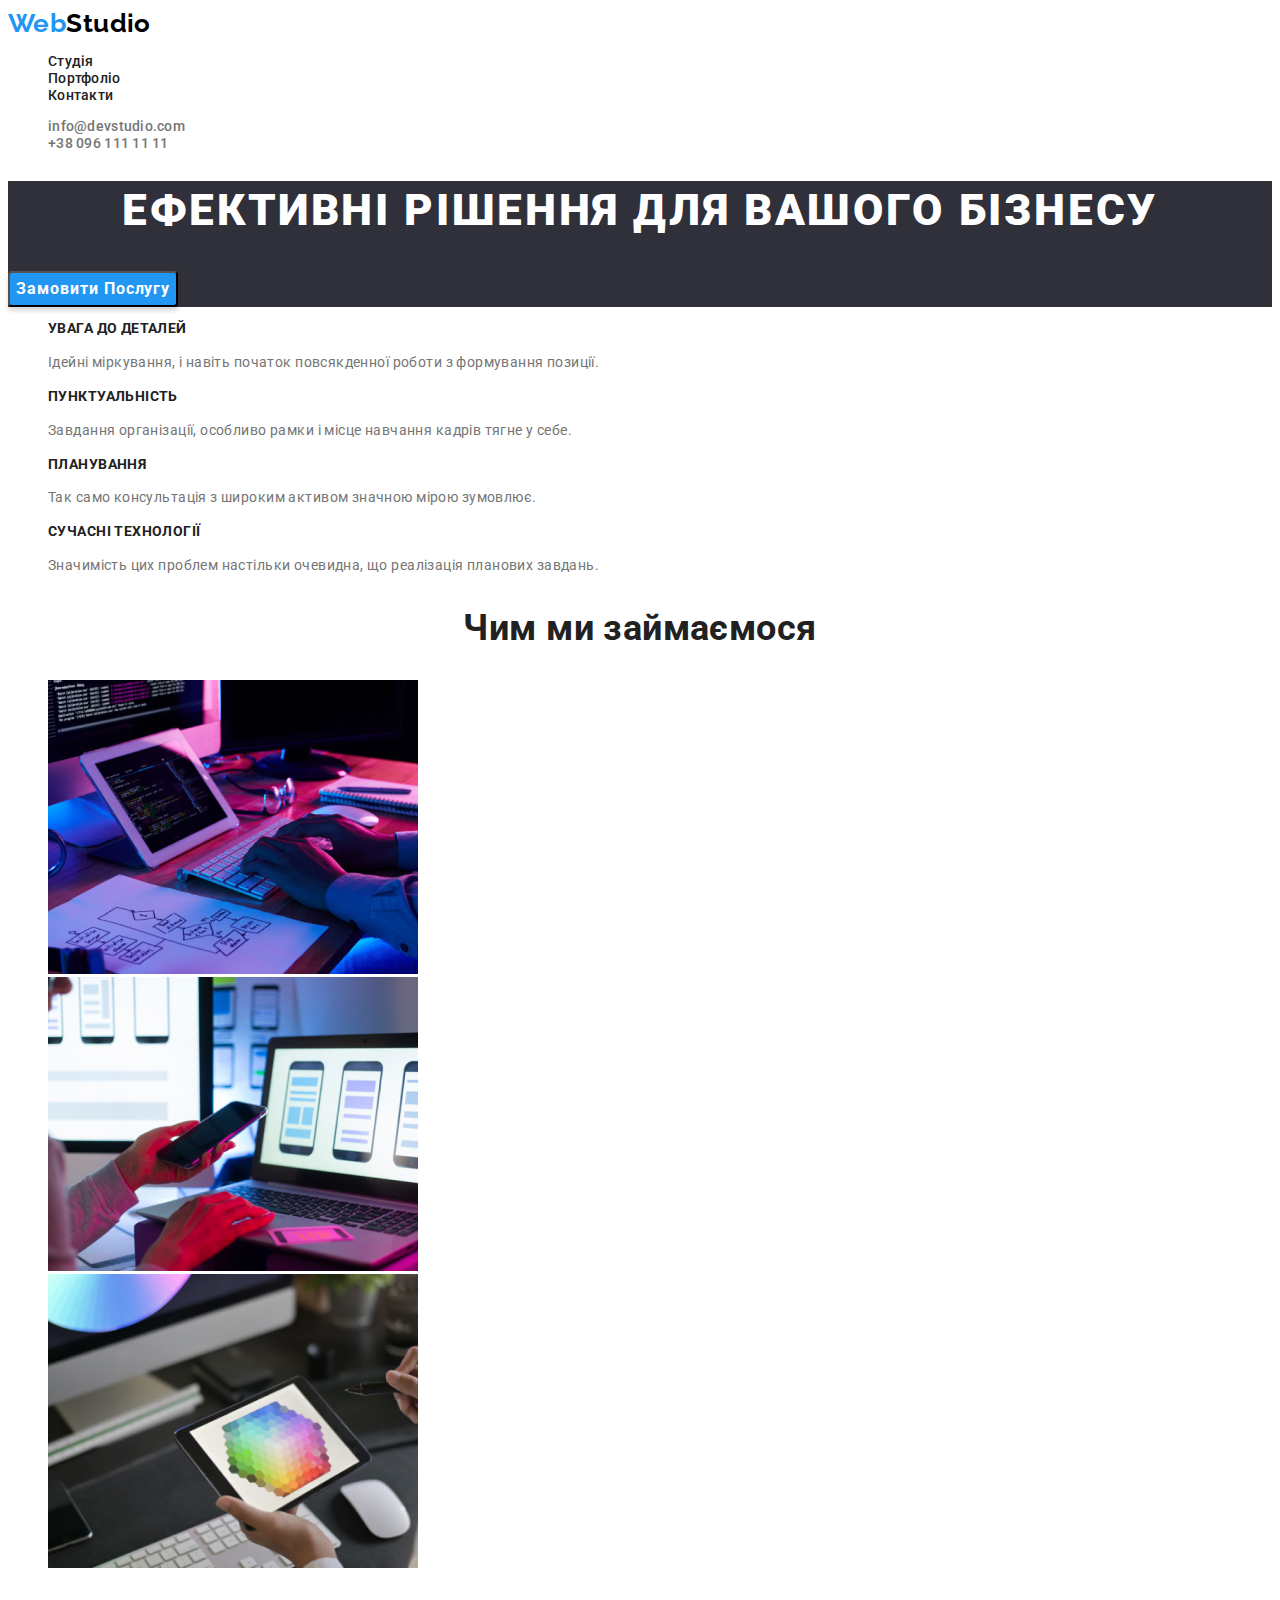
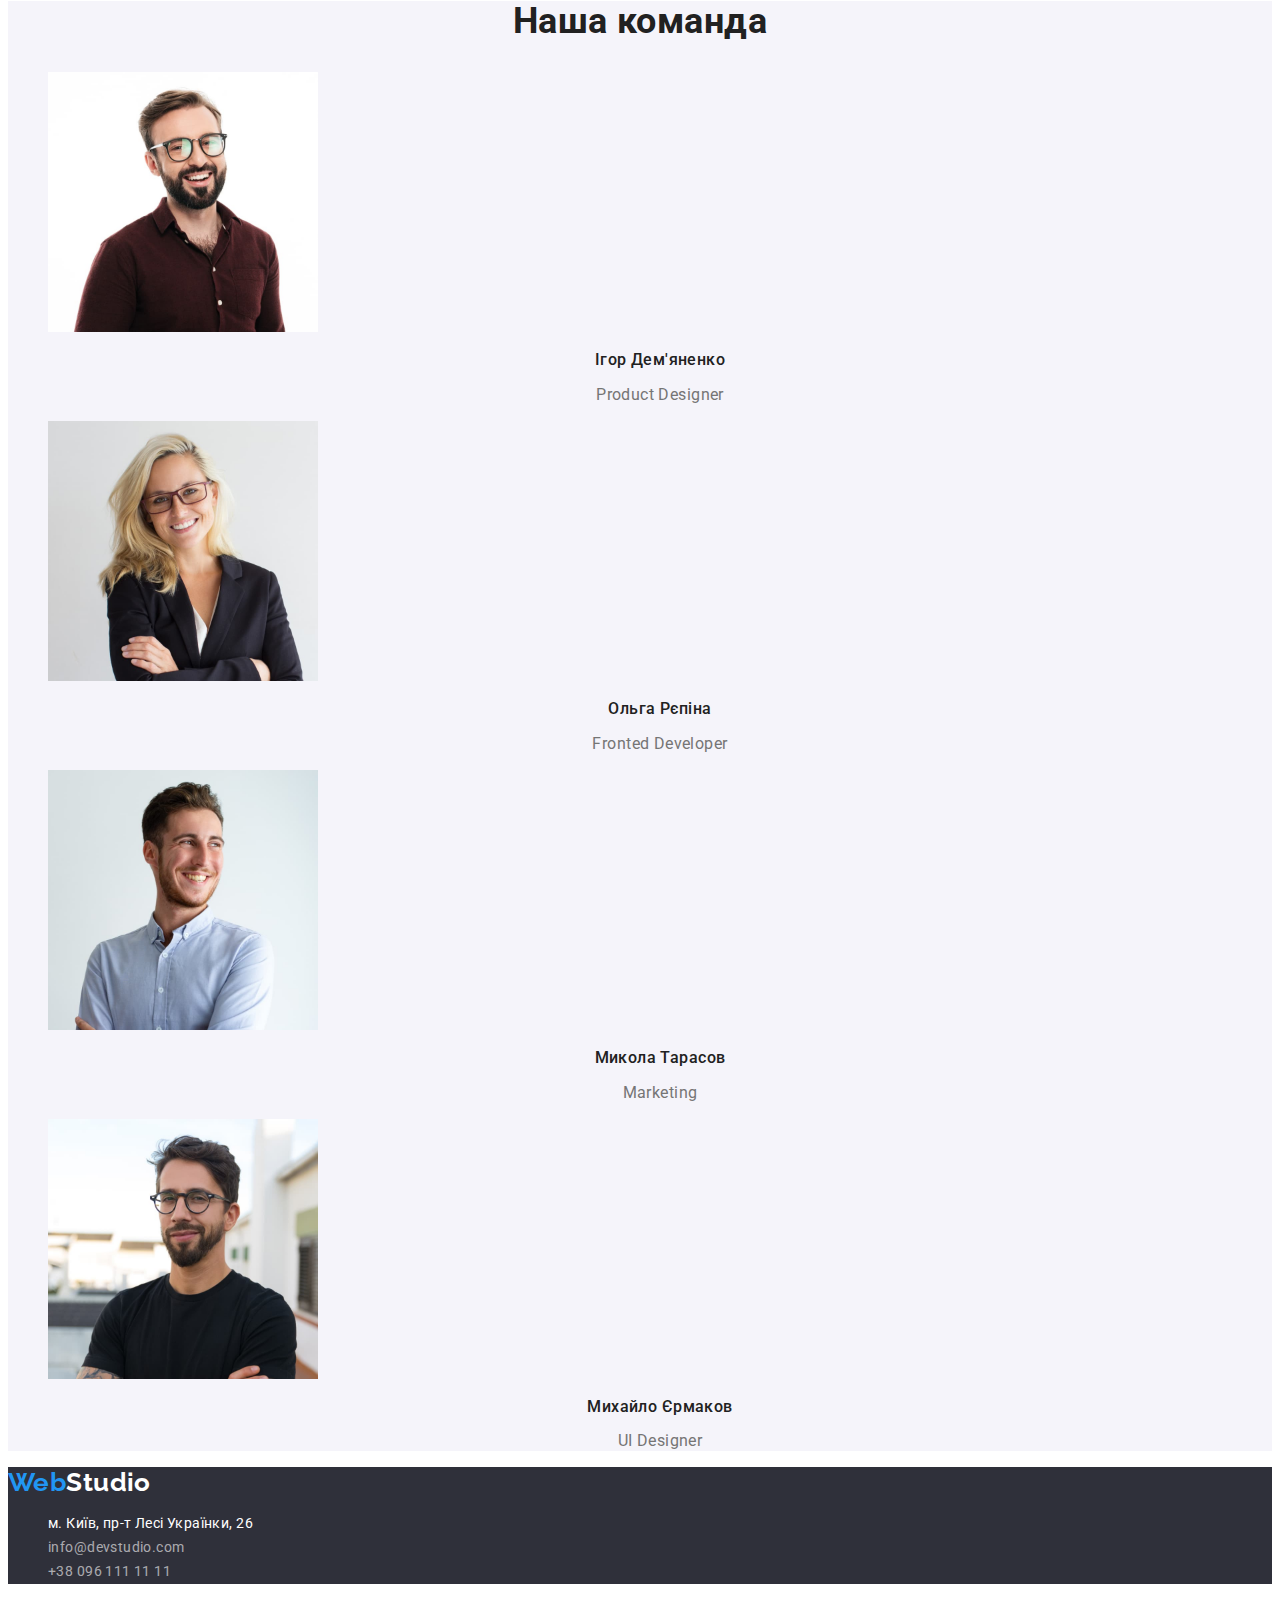
<file: index.html>
<!DOCTYPE html>
<html lang="uk">

<head>
    <meta charset="UTF-8">
    <meta http-equiv="X-UA-Compatible" content="IE=edge">
    <meta name="viewport" content="width=device-width, initial-scale=1.0">
    <title>Web Studio</title>
    <link rel="preconnect" href="https://fonts.googleapis.com">
    <link rel="preconnect" href="https://fonts.gstatic.com" crossorigin>
    <link href="https://fonts.googleapis.com/css2?family=Raleway:wght@700&family=Roboto:wght@400;500;700;900&display=swap" rel="stylesheet">
    <link rel="stylesheet" href="./css/style.css">
</head>

<body>
    <header class="header">
        <nav class="header-nav">
        <a href="./index.html" class="logo link"><span class="accent">Web</span>Studio</a>
        <ul class="nav-list list">
            <li><a href="./index.html" class="nav-link link">Студія</a></li>
            <li><a href="./portfolio.html" class="nav-link link">Портфоліо</a></li>
            <li><a href="./index.html" class="nav-link link">Контакти</a></li>
        </ul>
        </nav>
        <ul class="nav-list list">
            <li><a href="mailto:info@devstudio.com" class="contact-link link">info@devstudio.com</a></li>
            <li><a href="tel:+380961111111" class="contact-link link">+38 096 111 11 11</a></li>
        </ul>
    </header>

    <main>
        <section class="business-section">
            <h1 class="title">Ефективні рішення для вашого бізнесу</h1>
            <button type="button" class="title-btn">Замовити Послугу</button>
        </section>
        <section class="benefit-section">
            <h2 class="visually-hidden">Наші переваги</h2>
            <ul class="benefit-list list">
                <li class="benefit-item">
                    <h3 class="benefit-title">УВАГА ДО ДЕТАЛЕЙ</h3>
                    <p class="benefit-text">Ідейні міркування, і навіть початок повсякденної роботи з формування
                        позиції.</p>
                </li>
                <li class="benefit-item">
                    <h3 class="benefit-title">ПУНКТУАЛЬНІСТЬ</h3>
                    <p class="benefit-text">Завдання організації, особливо рамки і місце навчання кадрів тягне у
                        себе.</p>
                </li>
                <li class="benefit-item">
                    <h3 class="benefit-title">ПЛАНУВАННЯ</h3>
                    <p class="benefit-text">Так само консультація з широким активом значною мірою зумовлює.</p>
                </li>
                <li class="benefit-item">
                    <h3 class="benefit-title">СУЧАСНІ ТЕХНОЛОГІЇ</h3>
                    <p class="benefit-text">Значимість цих проблем настільки очевидна, що реалізація планових завдань.</p>
                </li>
            </ul>
        </section>
        <section class="work-section">
            <h2 class="section-title">Чим ми займаємося</h2>
            <ul class="work-list list">
                <li class="work-item"><img width="370" src="./img/img_1.jpg" alt="розробка веб-сайту"></li>
                <li class="work-item"><img width="370" src="./img/img_2.jpg" alt="дизайн веб-сайту"></li>
                <li class="work-item"><img width="370" src="./img/img_3.jpg"  alt="підбір кольорів для дизайну веб-сайту"></li>
            </ul>
        </section>
        <section class="our-team-section">
            <h2 class="section-title">Наша команда</h2>
            <ul class="team-list list">
            <li class="team-item">
                <img class="team-photo" width="270" src="./img/img_4.jpg" alt="Ігор Дем'яненко">
                <h3 class="team-name">Ігор Дем'яненко</h3>
                <p class="team-position" leng="eng">Product Designer</p>
            </li>
            <li class="team-item">
                <img class="team-photo" width="270" src="./img/img_5.jpg" alt="Ольга Рєпіна">
                <h3 class="team-name">Ольга Рєпіна</h3>
                <p class="team-position" leng="eng">Fronted Developer</p>
            </li>
            <li class="team-item">
                <img class="team-photo" width="270" src="./img/img_6.jpg" alt="Микола Тарасов">
                <h3 class="team-name">Микола Тарасов</h3>
                <p class="team-position" leng="eng">Marketing</p>
            </li>
            <li class="team-item">
                <img class="team-photo" width="270" src="./img/img_7.jpg" alt="Михайло Єрмаков">
                <h3 class="team-name">Михайло Єрмаков</h3>
                <p class="team-position" leng="eng">UI Designer</p>
            </li>
            </ul>
        </section>
    </main>

    <footer class="footer-section">
        <a href="./index.html" class="logo link"><span class="accent">Web</span>Studio</a>
        <address class="address-section">
        <ul class="address-list list">
            <li><a href="https://goo.gl/maps/4PZa5DfbGdoa5Pz3A" target="_blank" 
                rel="noopener norferrer nofollow" class="footer-map link">м. Київ, пр-т Лесі Українки, 26</a></li>
            <li><a href="mailto:info@devstudio.com" class="footer-contact-link link">info@devstudio.com</a></li>
            <li><a href="tel:+380961111111" class="footer-contact-link link">+38 096 111 11 11</a></li>
        </ul>
        </address>
    </footer>
</body>
</html>
</file>
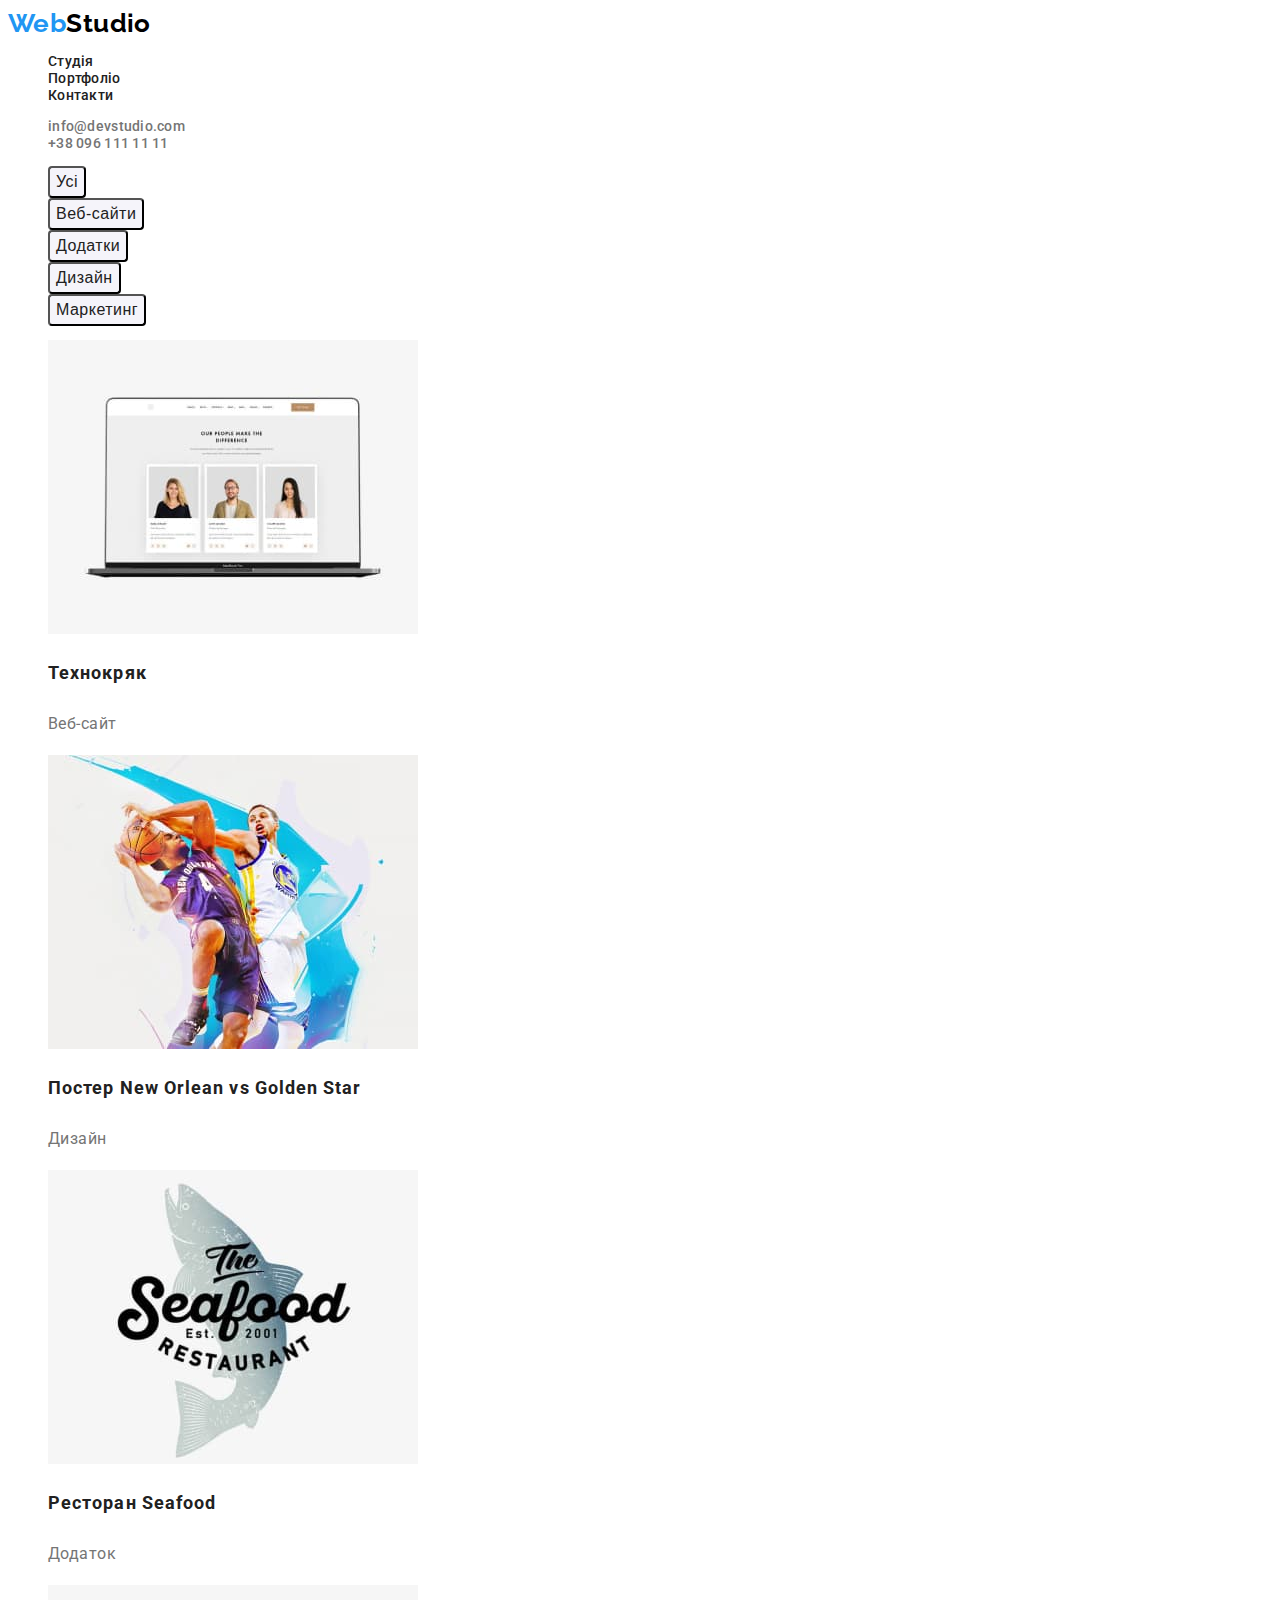
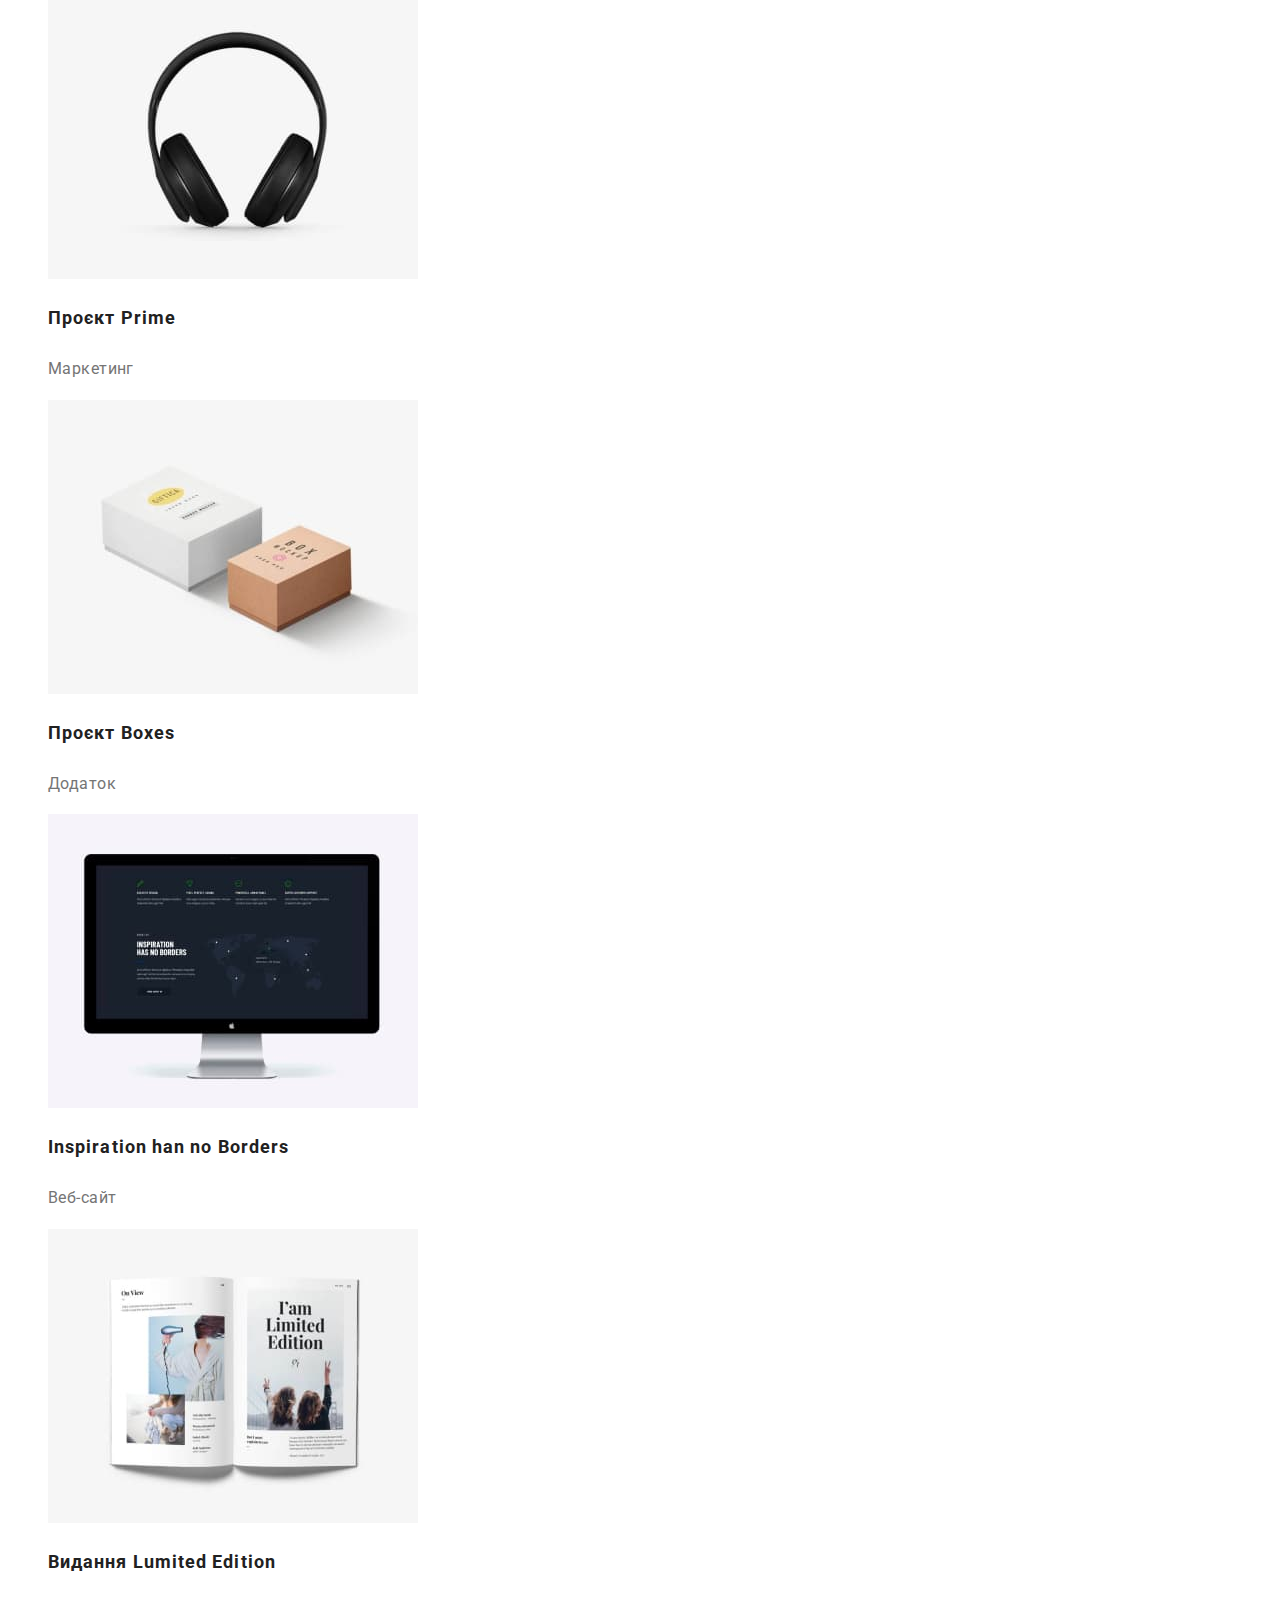
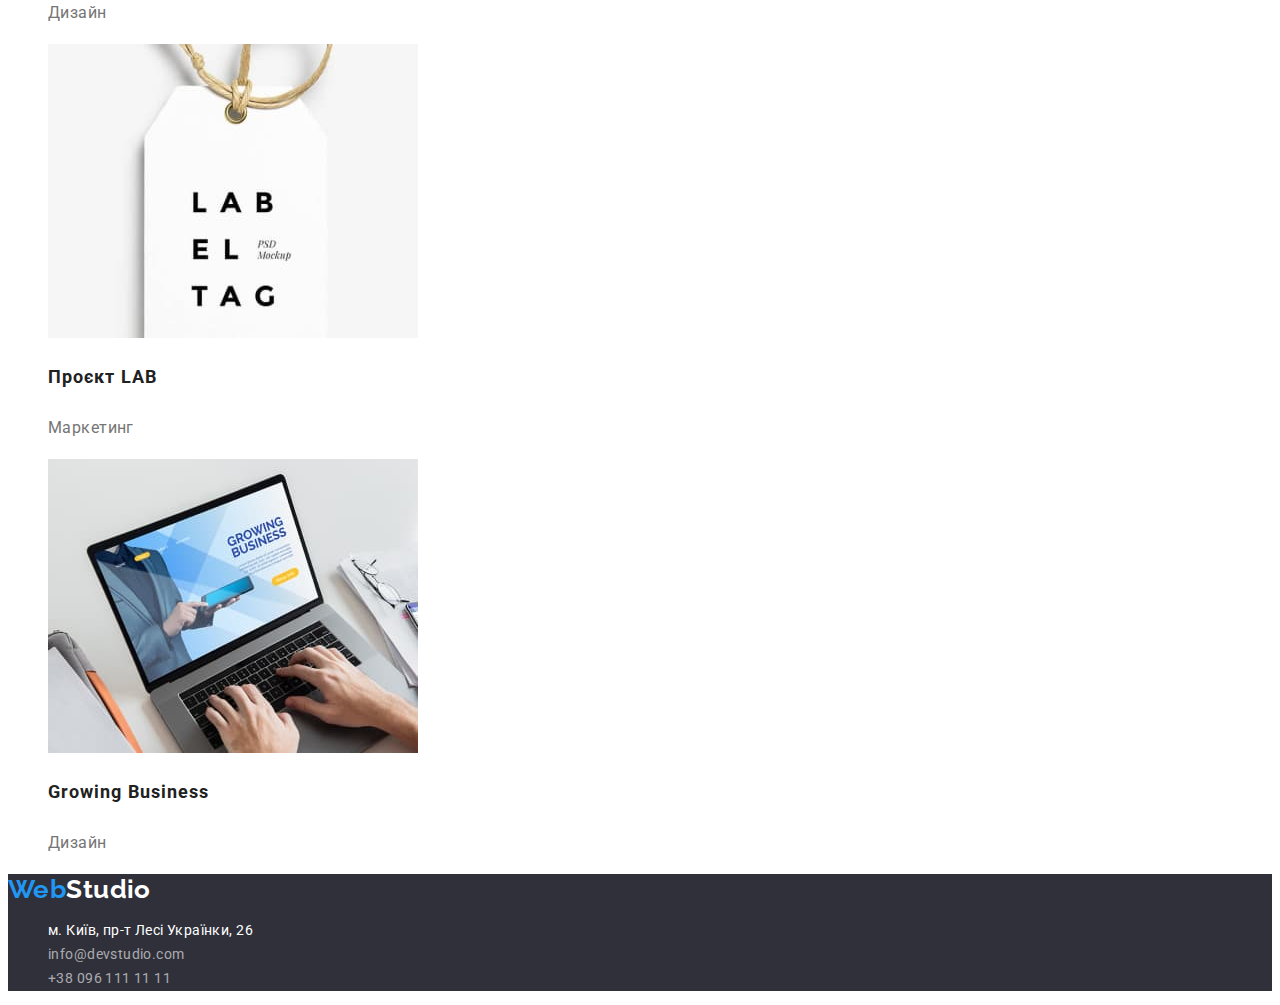
<file: portfolio.html>
<!DOCTYPE html>
<html lang="uk">

<head>
    <meta charset="UTF-8">
    <meta http-equiv="X-UA-Compatible" content="IE=edge">
    <meta name="viewport" content="width=device-width, initial-scale=1.0">
    <title>Portfolio</title>
    <link rel="preconnect" href="https://fonts.googleapis.com">
    <link rel="preconnect" href="https://fonts.gstatic.com" crossorigin>
    <link href="https://fonts.googleapis.com/css2?family=Raleway:wght@700&family=Roboto:wght@400;500;700;900&display=swap" rel="stylesheet">
    <link rel="stylesheet" href="./css/style.css">
</head>

<body>
    <header class="header">
       <nav>
        <a href="./index.html" class="logo link"><span class="accent">Web</span>Studio</a>
        <ul class="nav-list list">
            <li><a href="./index.html" class="nav-link link">Студія</a></li>
            <li><a href="./index.html" class="nav-link link">Портфоліо</a></li>
            <li><a href="./index.html" class="nav-link link">Контакти</a></li>
        </ul>
        </nav>
        <ul class="nav-list list">
            <li><a href="mailto:info@devstudio.com" class="contact-link link">info@devstudio.com</a></li>
            <li><a href="tel:+380961111111" class="contact-link link">+38 096 111 11 11</a></li>
        </ul>
    </header>

    <main>
        <section class="buttons-section">
            <h1 class="visually-hidden">Портфоліо</h1>
            <ul class="buttons-list list">
                <li><button type="button" class="btn">Усі</button></li>
                <li><button type="button" class="btn">Веб-сайти</button></li>
                <li><button type="button" class="btn">Додатки</button></li>
                <li><button type="button" class="btn">Дизайн</button></li>
                <li><button type="button" class="btn">Маркетинг</button></li>
            </ul>
            <ul class="projects-list list">
            <li>
                <img width="370" src="./img/img_8.jpg" alt="Технокряк">
                <h3 class="projects-title">Технокряк</h3>
                <p class="projects-text">Веб-сайт</p>
            </li>
            <li>
                <img width="370" src="./img/img_9.jpg" alt="Постер Новий Орлеан проти Голд Стар">
                <h3 class="projects-title">Постер<span lang="en"> New Orlean vs Golden Star</span></h3>
                <p class="projects-text">Дизайн</p>
            </li>
            <li>
                <img width="370" src="./img/img_10.jpg" alt="Ресторан морепродуктів">
                <h3 class="projects-title">Ресторан<span lang="en"> Seafood</span></h3>
                <p class="projects-text">Додаток</p>
            </li>
            <li>
                <img width="370" src="./img/img_11.jpg" alt="Проєкт прайм">
                <h3 class="projects-title">Проєкт<span lang="en"> Prime</span></h3>
                <p class="projects-text">Маркетинг</p>
            </li>
            <li>
                <img width="370" src="./img/img_12.jpg" alt="Проєкт боксес">
                <h3 class="projects-title">Проєкт<span lang="en"> Boxes</span></h3>
                <p class="projects-text">Додаток</p>
            </li>
            <li>
                <img width="370" src="./img/img_13.jpg" alt="Натхнення не має меж">
                <h3 lang="en" class="projects-title">Inspiration han no Borders</h3>
                <p class="projects-text">Веб-сайт</p>
            </li>
            <li>
                <img width="370" src="./img/img_14.jpg" alt="Обмежене видання ">
                <h3 class="projects-title">Видання<span lang="en"> Lumited Edition</span></h3>
                <p class="projects-text">Дизайн</p>
            </li>
            <li>
                <img width="370" src="./img/img_15.jpg" alt="Проєкт ЛАБ">
                <h3 class="projects-title">Проєкт<span lang="en"> LAB</span></h3>
                <p class="projects-text">Маркетинг</p>
            </li>
            <li>
                <img width="370" src="./img/img_16.jpg" alt="Зростаючий бізнес">
                <h3 lang="en" class="projects-title">Growing Business</h3>
                <p class="projects-text">Дизайн</p>
            </li>
            </ul>
        </section>
    </main>

    <footer class="footer-section">
        <a href="./index.html" class="logo link"><span class="accent">Web</span>Studio</a>
        <address class="address-section">
        <ul class="address-list list">
            <li><a href="https://goo.gl/maps/4PZa5DfbGdoa5Pz3A" target="_blank" 
                rel="noopener norferrer nofollow" class="footer-map link">м. Київ, пр-т Лесі Українки, 26</a></li>
            <li><a href="mailto:info@devstudio.com" class="footer-contact-link link">info@devstudio.com</a></li>
            <li><a href="tel:+380961111111" class="footer-contact-link link">+38 096 111 11 11</a></li>
        </ul>
        </address>
    </footer>
</body>
</html>
</file>
<file: css/style.css>
:root {
  --primary-white-color: #ffffff;
  --primary-text-color: #757575;
  --secondary-background-color: #2f303a;
  --title-text-color: #212121;
  --accent-color: #2196f3;
  --buttons-background: #f5f4fa;
  --footer-links-color: rgba(255, 255, 255, 0.6);
}

body {
  font-family: "Roboto", sans-serif;
  background-color: var(--primary-white-color);
  color: var(--title-text-color);
  font-size: 14px;
  letter-spacing: 0.03em;
}

.link {
  text-decoration: none;
  color: inherit;
}

.list {
  list-style: none;
}
/*----------HEADER-----------*/
header {
  background: var(--primary-white-color);
}

.logo {
  font-family: "Raleway";
  font-weight: 700; 
  font-size: 26px; 
  line-height: 1.2; 
  color: black;
}

.accent {
  color: var(--accent-color);
}

.nav-list {  
}

.nav-link {
  font-weight: 500; 
  line-height: 1.14; 
  letter-spacing: 0.02em; 
}

.nav-link:hover,
.nav-link:focus {
    color: var(--accent-color);
}

.contact-link {
  font-weight: 500; 
  line-height: 1.14; 
  letter-spacing: 0.02em; 
  color: var(--primary-text-color);
}

.contact-link:hover,
.contact-link:focus {
  color: var(--accent-color);
}
/*------MAIN-----*/
.business-section {
    background: var(--secondary-background-color);
}

.title {
  font-weight: 900; 
  font-size: 44px; 
  line-height: 1.36; 
  text-align: center; 
  letter-spacing: 0.06em; 
  text-transform: uppercase; 
  color: var(--primary-white-color);
}

.title-btn {
  font-family: inherit; 
  font-weight: 700; 
  font-size: 16px; 
  line-height: 1.875; 
  display: flex; 
  align-items: center; 
  text-align: center; 
  letter-spacing: 0.06em; 
  color: var(--primary-white-color);
  background: var(--accent-color); 
  box-shadow: 0px 4px 4px rgba(0, 0, 0, 0.15); 
  border-radius: 4px;
}

.title-btn:hover,
.title-btn:focus {
  background: #188ce8;
}
/*----MAIN BEBEFITS-----*/
.benefit-section {
    background: var(--primary-white-color);
}

.visually-hidden {
  position: absolute;
  width: 1px;
  height: 1px;
  margin: -1px;
  border: 0;
  padding: 0;
  
  white-space: nowrap;
  clip-path: inset(100%);
  clip: rect(0 0 0 0);
  overflow: hidden;
}

.benefit-list {
}

.benefit-item {
}

.benefit-title {
  font-size: 14px; 
  line-height: 1.14; 
  text-transform: uppercase; 
}

.benefit-text {
  line-height: 1.71; 
  color: var(--primary-text-color);
}
/*-----MAIN WORK----*/
.work-section {
    background: var(--primary-white-color);
}

.section-title { 
  font-size: 36px; 
  line-height: 1.16; 
  text-align: center; 
}
.work-list {
}
.work-item {
}
/*-----MAIN TEAM----*/
.our-team-section {
    background: var(--buttons-background);
}

.team-list {
}
.team-item {
}
.team-photo {
}

.team-name {
  font-weight: 500; 
  font-size: 16px; 
  line-height: 1.18; 
  text-align: center; 
}

.team-position {
  font-size: 16px; 
  line-height: 1.18; 
  text-align: center; 
  color: var(--primary-text-color);
}
/*-------FOOTER----*/
.footer-section {
    background: var(--secondary-background-color);
}

.footer-section > .logo {
  color: var(--primary-white-color);
}

.address-section {
}
.adress-list {
}

.footer-map {
  font-style: normal;
  line-height: 1.71; 
  color: var(--primary-white-color);
}

.footer-contact-link {
  font-style: normal;
  line-height: 1.71; 
  color: rgba(255, 255, 255, 0.6);
}

.footer-contact-link:hover,
.footer-contact-link:focus {
  color: var(--accent-color);
}

/*----PORTFOLIO----*/

/*----MAIN BUTTTONS----*/
.buttons-section {
  background-color: var(--primary-white-color);
}

.buttons-list {
}

.btn {
  cursor: pointer;
  font-weight: 500; 
  font-size: 16px; 
  line-height: 1.625; 
  text-align: center; 
  letter-spacing: 0.03em; 
  color: var(--title-text-color);
  background: var(--buttons-background); 
  border-radius: 4px;
}

.btn:hover,
.btn:focus {
  background: var(--accent-color);
  color: var(--primary-white-color);
}

.projects-list {
}

.projects-title {
  font-size: 18px; 
  line-height: 2; 
  letter-spacing: 0.06em; 
  color: var(--title-text-color);
}

.projects-text { 
  font-size: 16px; 
  line-height: 1.87; 
  color: var(--primary-text-color);   
}
</file>
